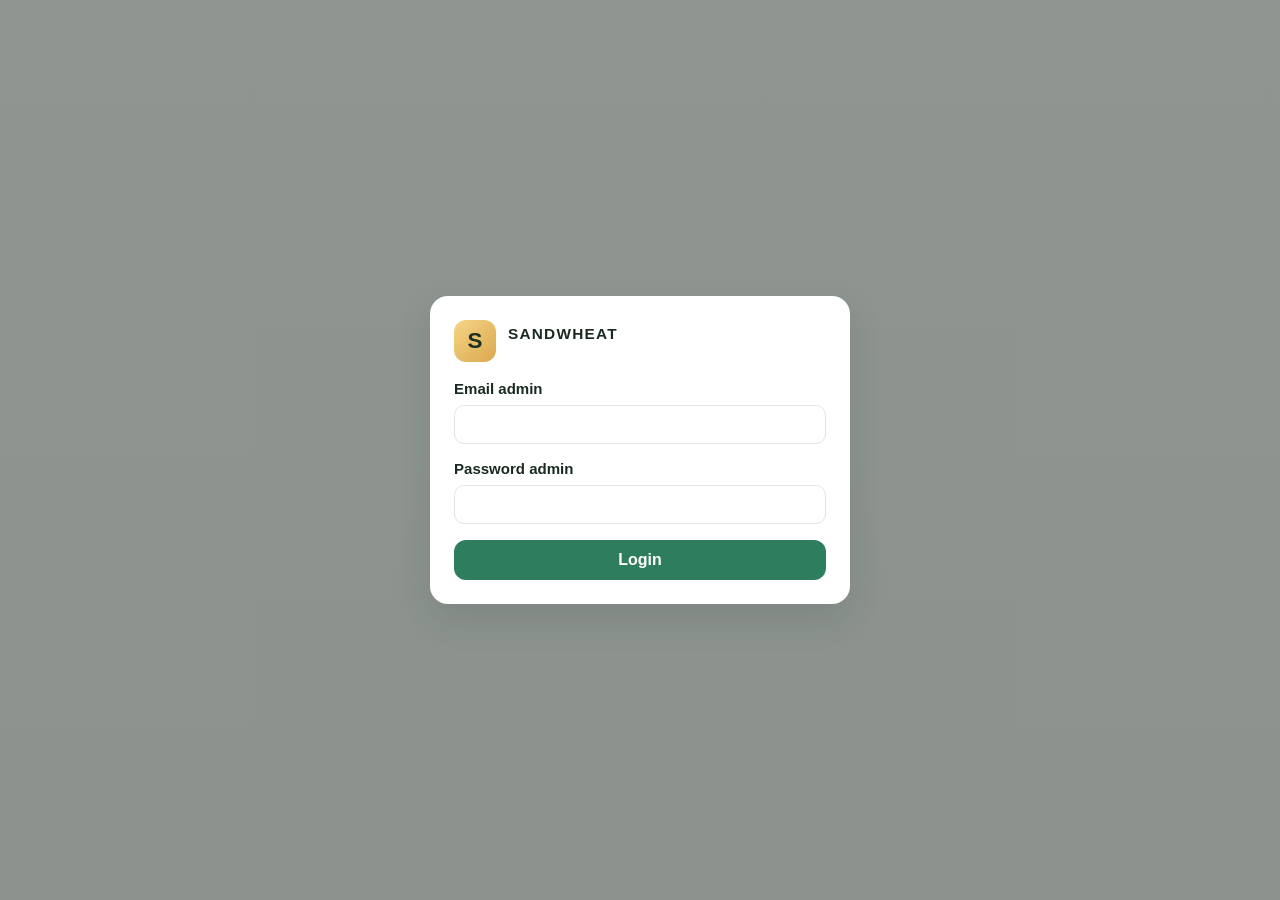
<file: admin.html>
<!DOCTYPE html>
<html lang="id">
<head>
  <meta charset="UTF-8" />
  <meta name="viewport" content="width=device-width, initial-scale=1.0" />
  <meta name="robots" content="noindex,nofollow" />
  <title>Admin SANDWHEAT</title>
  <link rel="stylesheet" href="./assets/admin.css" />
</head>
<body>
  <div id="appRoot" class="admin-shell" hidden>
    <aside class="sidebar">
      <div class="brand-block">
        <div class="brand-mark">S</div>
        <div>
          <strong>SANDWHEAT</strong>
          <small>Admin Panel</small>
        </div>
      </div>

      <nav class="sidebar-nav" aria-label="Navigasi admin">
        <button class="nav-item active" data-view="dashboard" type="button">Dashboard</button>
        <button class="nav-item" data-view="menu" type="button">Manajemen Menu</button>
        <button class="nav-item" data-view="homepage" type="button">Homepage</button>
        <button class="nav-item" data-view="about" type="button">About Us</button>
        <button class="nav-item" data-view="contact" type="button">Kontak</button>
        <button class="nav-item" data-view="appearance" type="button">Tampilan</button>
        <button class="nav-item" data-view="preview" type="button">Preview</button>
      </nav>

      <button id="logoutBtn" class="btn btn-ghost logout-btn" type="button">Logout</button>
    </aside>

    <main class="main-panel">
      <header class="topbar">
        <div>
          <p class="eyebrow">SANDWHEAT CMS</p>
          <h1 id="pageTitle">Dashboard</h1>
        </div>
        <div class="top-actions">
          <button id="cancelBtn" class="btn btn-secondary" type="button">Batal</button>
          <button id="saveBtn" class="btn btn-primary" type="button">Simpan</button>
        </div>
      </header>

      <div id="statusBanner" class="flash" role="status" aria-live="polite">Panel siap.</div>

      <section id="dashboardView" class="view-panel active">
        <div class="stats-grid">
          <article class="stat-card"><span>Total menu</span><strong id="statMenuCount">0</strong></article>
          <article class="stat-card"><span>Aktif</span><strong id="statActiveCount">0</strong></article>
          <article class="stat-card"><span>Nonaktif</span><strong id="statInactiveCount">0</strong></article>
          <article class="stat-card"><span>Status backend</span><strong id="statBackend">-</strong></article>
        </div>
        <div class="panel-card"><h2>Ringkasan website</h2><div id="dashboardSummary" class="summary-list"></div></div>
      </section>

      <section id="menuView" class="view-panel">
        <div class="section-header-row">
          <h2>Manajemen menu</h2>
          <button id="newMenuBtn" class="btn btn-primary small" type="button">Tambah menu</button>
        </div>
        <div class="layout-two-col">
          <div class="panel-card"><h3>Daftar menu</h3><div id="productList" class="product-list"></div></div>
          <div class="panel-card product-editor">
            <h3 id="productEditorTitle">Tambah menu</h3>
            <form id="productForm">
              <label>Nama menu<input id="productName" type="text" placeholder="Nama menu" required /></label>
              <label>Kategori<input id="productCategory" type="text" placeholder="Kategori" /></label>
              <label>Harga<input id="productPrice" type="number" min="0" step="100" placeholder="Harga" /></label>
              <label>Deskripsi<textarea id="productDescription" rows="4" placeholder="Deskripsi menu"></textarea></label>
              <label>Foto URL<input id="productImage" type="url" placeholder="https://...jpg" /></label>
              <div class="inline-fields">
                <label class="checkbox-row"><input id="productActive" type="checkbox" checked /> <span>Aktif</span></label>
                <label class="checkbox-row"><input id="productAvailable" type="checkbox" checked /> <span>Tersedia</span></label>
              </div>
              <div class="form-actions">
                <button id="saveProductBtn" class="btn btn-primary" type="submit">Simpan menu</button>
                <button id="resetProductBtn" class="btn btn-secondary" type="button">Batal</button>
              </div>
            </form>
          </div>
        </div>
      </section>

      <section id="homepageView" class="view-panel">
        <div class="panel-card form-card">
          <h2>Pengaturan homepage</h2>
          <label>Judul homepage<input id="heroTitle" type="text" placeholder="Judul homepage" /></label>
          <label>Deskripsi homepage<textarea id="heroSubtitle" rows="3" placeholder="Deskripsi homepage"></textarea></label>
          <label>Banner / gambar utama URL<input id="heroImage" type="url" placeholder="https://...jpg" /></label>
          <label>Konten hero tambahan<textarea id="heroContent" rows="4" placeholder="Konten tambahan"></textarea></label>
        </div>
      </section>

      <section id="aboutView" class="view-panel">
        <div class="panel-card form-card">
          <h2>About Us</h2>
          <label>Judul About Us<input id="aboutTitle" type="text" placeholder="Judul About Us" /></label>
          <label>Cerita bisnis<textarea id="aboutStory" rows="7" placeholder="Cerita bisnis"></textarea></label>
        </div>
      </section>

      <section id="contactView" class="view-panel">
        <div class="panel-card form-card">
          <h2>Kontak</h2>
          <label>Nomor telepon<input id="contactPhone" type="text" placeholder="0812..." /></label>
          <label>WhatsApp<input id="contactWhatsapp" type="text" placeholder="62812..." /></label>
          <label>Informasi bisnis<textarea id="contactBusiness" rows="5" placeholder="Informasi bisnis"></textarea></label>
        </div>
      </section>

      <section id="appearanceView" class="view-panel">
        <div class="panel-card form-card">
          <h2>Tampilan website</h2>
          <div class="inline-fields color-grid">
            <label>Warna utama<input id="primaryColor" type="color" /></label>
            <label>Warna sekunder<input id="secondaryColor" type="color" /></label>
            <label>Warna aksen<input id="accentColor" type="color" /></label>
          </div>
          <label>Urutan bagian halaman<input id="sectionOrder" type="text" placeholder="menu,about,contact" /></label>
          <label>Teks footer<input id="footerText" type="text" placeholder="Footer text" /></label>
          <div class="inline-fields">
            <label class="checkbox-row"><input id="showMenu" type="checkbox" /><span>Tampilkan menu</span></label>
            <label class="checkbox-row"><input id="showAbout" type="checkbox" /><span>Tampilkan About</span></label>
            <label class="checkbox-row"><input id="showContact" type="checkbox" /><span>Tampilkan Kontak</span></label>
          </div>
        </div>
      </section>

      <section id="previewView" class="view-panel">
        <div class="panel-card preview-card">
          <h2>Preview perubahan</h2>
          <div id="previewFrame" class="preview-frame"></div>
          <p class="preview-note">Preview ini menampilkan ringkasan pengaturan aktif sebelum publikasi.</p>
        </div>
      </section>
    </main>
  </div>

  <div id="loginScreen" class="login-screen">
    <div class="login-card">
      <div class="brand-block login-brand">
        <div class="brand-mark">S</div>
        <div>
          <strong>SANDWHEAT</strong>
          <small>Login Admin</small>
        </div>
      </div>
      <form id="loginForm" novalidate>
        <label>Email admin<input id="adminEmail" type="email" autocomplete="username" required /></label>
        <label>Password admin<input id="adminPassword" type="password" autocomplete="current-password" required /></label>
        <button type="submit" class="btn btn-primary full-width">Login</button>
      </form>
    </div>
  </div>

  <script src="./assets/admin.js"></script>
</body>
</html>
</file>
<file: assets/admin.css>
/* SANDWHEAT Admin Panel */
:root {
  --bg: #eef4f1;
  --panel: #ffffff;
  --sidebar: #1c3126;
  --primary: #2e7d5d;
  --line: #dfe9e2;
  --muted: #5d6d62;
  --text: #1b2a21;
  --shadow: 0 16px 36px rgba(24, 39, 31, 0.12);
}

* { box-sizing: border-box; }
html, body { margin: 0; min-height: 100%; font-family: Arial, Helvetica, sans-serif; background: linear-gradient(180deg, #f4f7f3 0%, #edf3ef 100%); color: var(--text); }
button, input, textarea { font: inherit; }
button { cursor: pointer; }
#appRoot[hidden], #loginScreen[hidden] { display: none !important; }

.admin-shell { display: flex; min-height: 100vh; }
.sidebar { width: 260px; background: var(--sidebar); color: #edf7f1; padding: 24px 18px; display: flex; flex-direction: column; gap: 20px; }
.brand-block { display: flex; align-items: center; gap: 12px; }
.brand-mark { width: 42px; height: 42px; display: grid; place-items: center; border-radius: 12px; background: linear-gradient(135deg, #f5d586, #dba84f); color: #1a2e22; font-weight: 700; font-size: 1.4rem; }
.brand-block strong, .brand-block small { display: block; }
.brand-block strong { letter-spacing: 0.08em; font-size: 0.96rem; }
.brand-block small { color: rgba(255,255,255,0.72); }
.sidebar-nav { display: flex; flex-direction: column; gap: 8px; }
.nav-item { border: 0; border-radius: 12px; background: transparent; color: rgba(255,255,255,0.8); text-align: left; font-weight: 600; padding: 12px 14px; transition: 0.2s ease; }
.nav-item.active, .nav-item:hover { background: rgba(255,255,255,0.1); color: #fff; }
.logout-btn { margin-top: auto; }
.main-panel { flex: 1; padding: 28px 26px 40px; }
.topbar { display: flex; justify-content: space-between; align-items: center; gap: 16px; margin-bottom: 20px; }
.eyebrow { margin: 0 0 6px; font-size: 0.76rem; color: var(--muted); letter-spacing: 0.14em; text-transform: uppercase; }
.topbar h1 { margin: 0; font-size: clamp(1.8rem, 2vw, 2.6rem); }
.top-actions { display: flex; gap: 12px; align-items: center; }
.btn { border: 0; border-radius: 12px; padding: 11px 18px; font-weight: 700; transition: transform 0.15s ease, opacity 0.15s ease; }
.btn:hover { transform: translateY(-1px); }
.btn:disabled { cursor: wait; opacity: 0.7; }
.btn-primary { background: var(--primary); color: #fff; }
.btn-secondary { background: #e9efe9; color: var(--text); }
.btn-ghost { background: rgba(255,255,255,0.08); color: #fff; }
.small { padding: 9px 12px; font-size: 0.9rem; }
.full-width { width: 100%; }
.flash { border-radius: 12px; padding: 12px 14px; margin-bottom: 20px; border: 1px solid transparent; background: #edf3ee; color: #1d4331; min-height: 46px; display: flex; align-items: center; }
.flash.success { background: #eaf9ef; border-color: #b9e4c8; color: #1d5b3b; }
.flash.error { background: #fff0f0; border-color: #f2b9b9; color: #8a2a2a; }
.flash.loading { background: #fdf4e6; border-color: #f1d6a4; color: #865b17; }
.view-panel { display: none; }
.view-panel.active { display: block; }
.stats-grid { display: grid; grid-template-columns: repeat(4, minmax(180px, 1fr)); gap: 16px; margin-bottom: 20px; }
.stat-card, .panel-card { background: var(--panel); border: 1px solid var(--line); border-radius: 18px; box-shadow: var(--shadow); }
.stat-card { padding: 18px 20px; }
.stat-card span { display: block; color: var(--muted); margin-bottom: 10px; }
.stat-card strong { font-size: clamp(1.8rem, 2vw, 2.5rem); }
.panel-card { padding: 20px; }
.summary-list { display: grid; gap: 10px; }
.summary-item { display: flex; justify-content: space-between; gap: 18px; padding: 12px 14px; background: #f6faf7; border-radius: 10px; }
.section-header-row { display: flex; justify-content: space-between; align-items: center; gap: 14px; margin-bottom: 18px; }
.section-header-row h2, .panel-card h2, .panel-card h3 { margin-top: 0; }
.layout-two-col { display: grid; grid-template-columns: minmax(260px, 1.2fr) minmax(260px, 1fr); gap: 18px; }
.product-list { display: grid; gap: 12px; }
.product-tile { border: 1px solid var(--line); border-radius: 14px; background: #fbfdfb; padding: 14px; display: grid; grid-template-columns: 68px 1fr auto; gap: 14px; align-items: center; }
.product-thumb { width: 68px; height: 68px; border-radius: 12px; background: linear-gradient(135deg, #eefaf3, #dfeee6); object-fit: cover; }
.product-info strong { display: block; margin-bottom: 6px; }
.product-meta { display: flex; flex-wrap: wrap; gap: 8px; color: var(--muted); font-size: 0.85rem; }
.product-actions { display: flex; flex-direction: column; gap: 8px; }
.product-pill { display: inline-flex; align-items: center; justify-content: center; font-size: 0.78rem; border-radius: 999px; padding: 5px 8px; font-weight: 700; }
.product-pill.status-active { background: #eaf7ee; color: #275f40; }
.product-pill.status-inactive { background: #fff1ea; color: #9c4d2a; }
.product-actions button { border: 1px solid var(--line); background: #fff; color: var(--text); border-radius: 8px; padding: 7px 10px; }
.product-editor form, .form-card { display: grid; gap: 14px; }
label { display: grid; gap: 8px; font-weight: 700; font-size: 0.94rem; }
input, textarea { width: 100%; border: 1px solid var(--line); border-radius: 10px; padding: 10px 12px; background: #fff; color: var(--text); }
textarea { resize: vertical; }
.inline-fields { display: flex; flex-wrap: wrap; gap: 14px; }
.checkbox-row { display: inline-flex !important; flex-direction: row !important; align-items: center; gap: 10px; padding: 10px 12px; border: 1px solid var(--line); border-radius: 10px; background: #fafcfb; }
.checkbox-row input { width: auto; margin: 0; }
.color-grid label { flex: 1 1 120px; }
.form-actions { display: flex; gap: 10px; justify-content: flex-end; flex-wrap: wrap; }
.preview-frame { background: #f5f6f2; border: 1px solid var(--line); border-radius: 16px; padding: 20px; min-height: 260px; }
.preview-note { color: var(--muted); margin: 14px 0 0; }
.login-screen { position: fixed; inset: 0; background: rgba(20, 30, 25, 0.45); display: grid; place-items: center; z-index: 50; padding: 20px; }
.login-card { width: min(100%, 420px); background: #fff; border-radius: 18px; box-shadow: var(--shadow); padding: 24px; }
.login-brand { margin-bottom: 18px; }
.login-card form { display: grid; gap: 16px; }
@media (max-width: 980px) { .admin-shell { flex-direction: column; } .sidebar { width: 100%; padding-bottom: 18px; } .main-panel { padding-top: 20px; } .layout-two-col, .stats-grid { grid-template-columns: 1fr; } }
@media (max-width: 620px) { .topbar { flex-direction: column; align-items: flex-start; } .top-actions { width: 100%; justify-content: flex-start; } }
</file>
